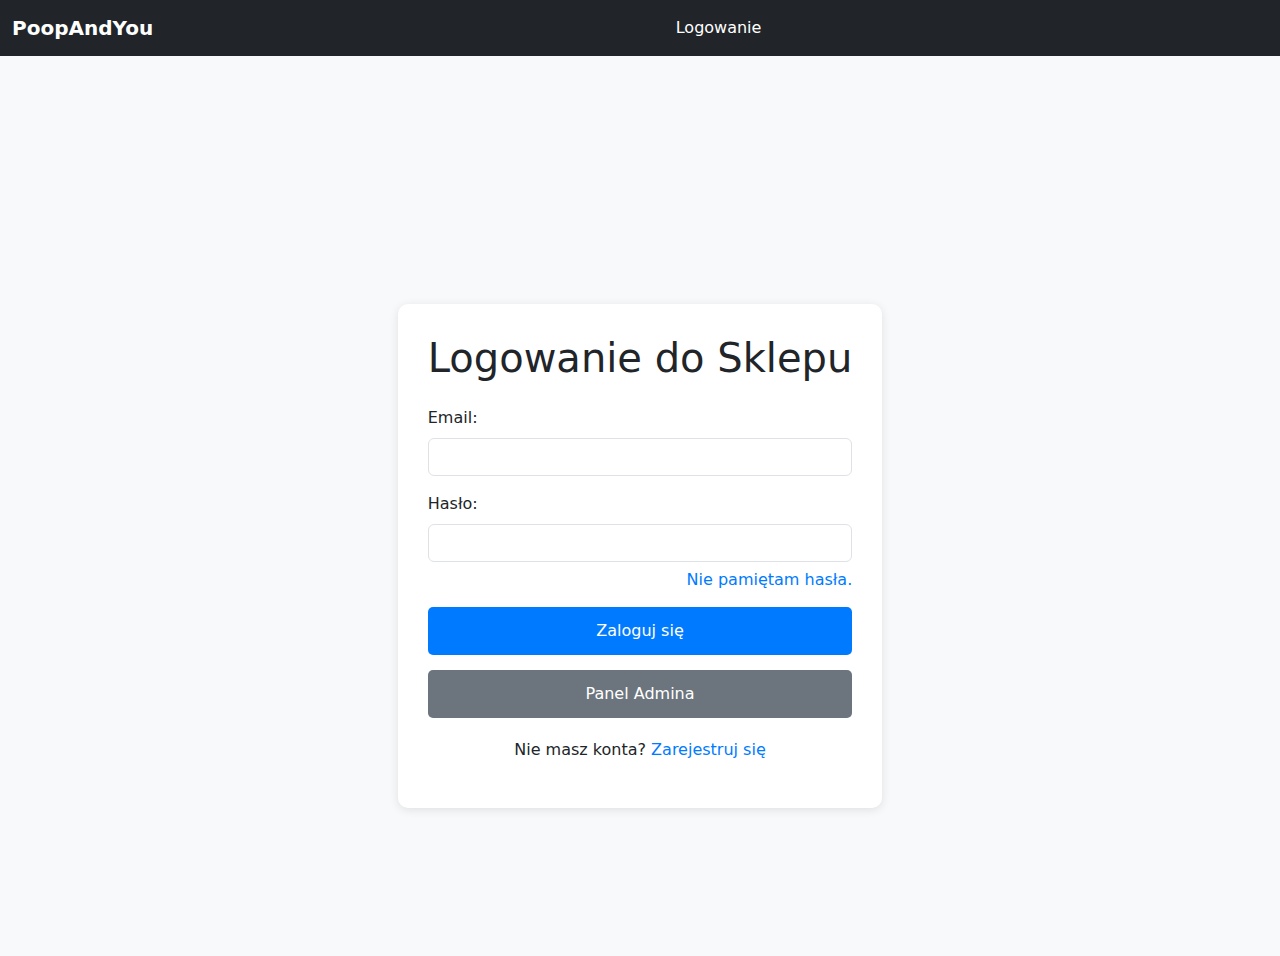
<file: sklep/index.html>
<!DOCTYPE html>
<html lang="pl">
<head>
    <meta charset="UTF-8">
    <meta name="viewport" content="width=device-width, initial-scale=1.0">
    <title>Logowanie do Sklepu</title>
    <link href="https://cdn.jsdelivr.net/npm/bootstrap@5.3.0/dist/css/bootstrap.min.css" rel="stylesheet">
    <link href="https://cdnjs.cloudflare.com/ajax/libs/font-awesome/6.0.0/css/all.min.css" rel="stylesheet">
    <style>
        .navbar-brand {
            font-weight: bold;
        }
        .container-login {
            margin-top: 100px;
            max-width: 500px;
            padding: 30px;
            background-color: white;
            border-radius: 10px;
            box-shadow: 0 2px 10px rgba(0, 0, 0, 0.1);
        }
        .btn-login {
            width: 100%;
            padding: 12px;
            font-size: 16px;
            border: none;
            border-radius: 5px;
            background-color: #007bff;
            color: white;
        }
        .btn-login:hover {
            background-color: #0056b3;
        }
        .btn-admin {
            width: 100%;
            margin-top: 15px;
            padding: 12px;
            font-size: 16px;
            border: none;
            border-radius: 5px;
            background-color: #6c757d;
            color: white;
        }
        .btn-admin:hover {
            background-color: #5a6268;
        }
        .forgot-password {
            text-align: right;
            margin-top: -10px;
            margin-bottom: 15px;
        }
        .forgot-password a {
            text-decoration: none;
            color: #007bff;
        }
        .forgot-password a:hover {
            text-decoration: underline;
        }
        .message {
            text-align: center;
            margin-top: 20px;
        }
        .message a {
            color: #007bff;
            text-decoration: none;
        }
        .message a:hover {
            text-decoration: underline;
        }
    </style>
</head>
<body class="bg-light">
<nav class="navbar navbar-expand-lg navbar-dark bg-dark">
    <div class="container-fluid">
        <a class="navbar-brand" href="dashboard.php">PoopAndYou</a>
        <button class="navbar-toggler" type="button" data-bs-toggle="collapse" data-bs-target="#navbarNav" aria-controls="navbarNav" aria-expanded="false" aria-label="Toggle navigation">
            <span class="navbar-toggler-icon"></span>
        </button>
        <div class="collapse navbar-collapse" id="navbarNav">
            <ul class="navbar-nav mx-auto">
                <li class="nav-item">
                    <a class="nav-link active" href="#">Logowanie</a>
                </li>
            </ul>
        </div>
    </div>
</nav>

<div class="container d-flex justify-content-center align-items-center min-vh-100">
    <div class="container-login">
        <h1 class="text-center mb-4">Logowanie do Sklepu</h1>
        <form action="login.php" method="post">
            <div class="mb-3">
                <label for="email" class="form-label">Email:</label>
                <input type="email" id="email" name="email" class="form-control" required>
            </div>
            <div class="mb-3">
                <label for="password" class="form-label">Hasło:</label>
                <input type="password" id="password" name="password" class="form-control" required>
            </div>
            <p class="forgot-password"><a href="reset_password.html">Nie pamiętam hasła.</a></p>
            <button type="submit" class="btn-login">Zaloguj się</button>
        </form>
        <button onclick="window.location.href='admin_login.html';" class="btn-admin">Panel Admina</button>
        <p class="message">Nie masz konta? <a href="register.html">Zarejestruj się</a></p>
    </div>
</div>

<script src="https://cdn.jsdelivr.net/npm/bootstrap@5.3.0/dist/js/bootstrap.bundle.min.js"></script>
</body>
</html>
</file>
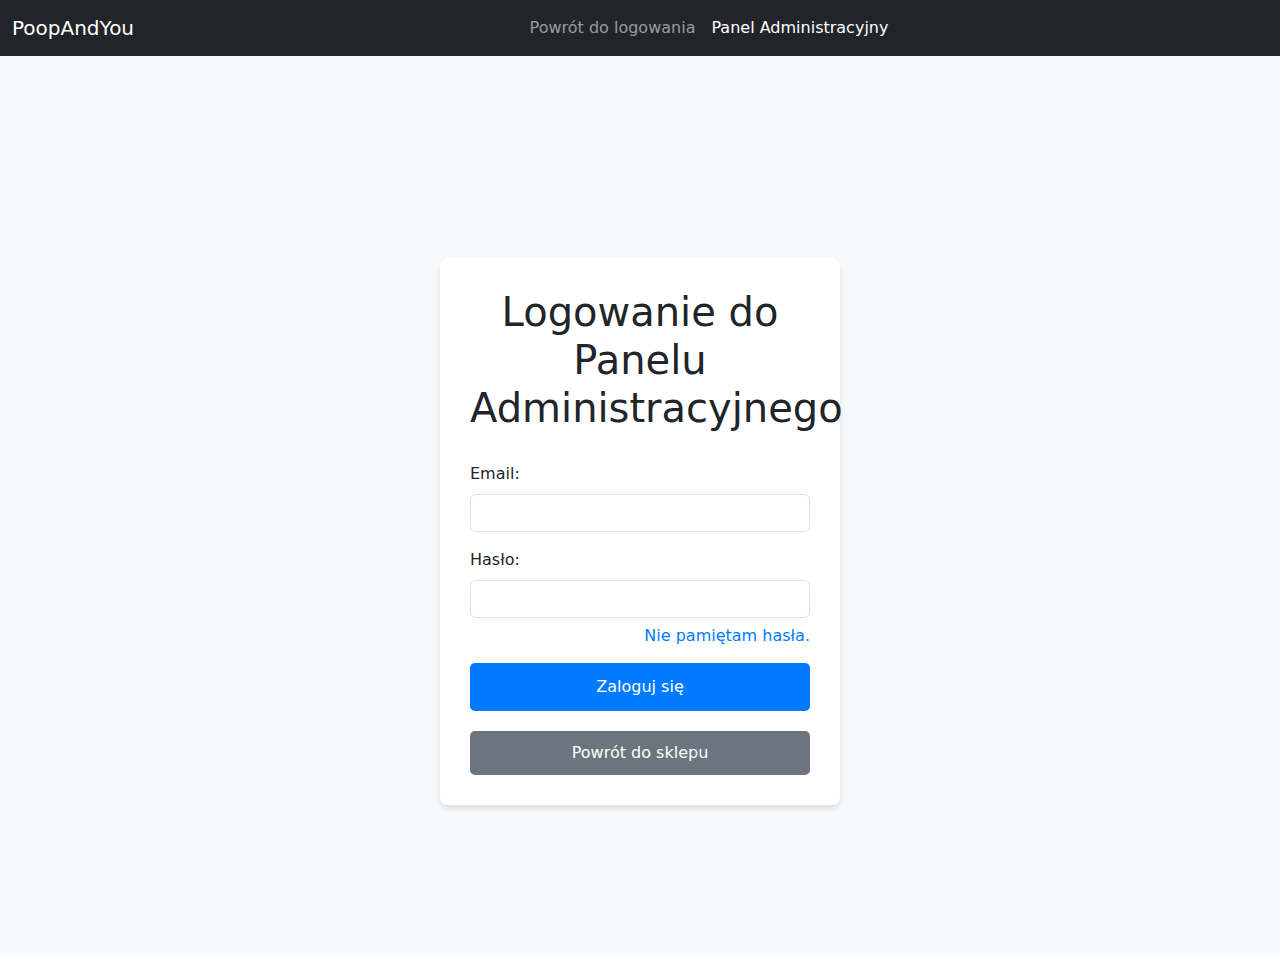
<file: sklep/admin_login.html>
<!DOCTYPE html>
<html lang="pl">
<head>
    <meta charset="UTF-8">
    <meta name="viewport" content="width=device-width, initial-scale=1.0">
    <title>Logowanie do Panelu Administracyjnego</title>
    <link href="https://cdn.jsdelivr.net/npm/bootstrap@5.3.0/dist/css/bootstrap.min.css" rel="stylesheet">
    <link href="https://cdnjs.cloudflare.com/ajax/libs/font-awesome/6.0.0/css/all.min.css" rel="stylesheet">
    <style>
        body {
            background-color: #f8f9fa;
        }
        .container-login {
            margin-top: 50px;
            background-color: white;
            padding: 30px;
            border-radius: 8px;
            box-shadow: 0 4px 6px rgba(0, 0, 0, 0.1);
            max-width: 400px;
        }
        h1 {
            text-align: center;
            margin-bottom: 30px;
        }
        .form-control {
            margin-bottom: 15px;
        }
        .btn-login {
            width: 100%;
            padding: 12px;
            background-color: #007bff;
            color: white;
            font-size: 16px;
            border: none;
            border-radius: 5px;
        }
        .btn-login:hover {
            background-color: #0056b3;
        }
        .forgot-password {
            text-align: right;
            margin-top: -10px;
            margin-bottom: 15px;
        }
        .forgot-password a {
            text-decoration: none;
            color: #007bff;
        }
        .forgot-password a:hover {
            text-decoration: underline;
        }
        .admin-panel {
            display: block;
            text-align: center;
            margin-top: 20px;
            padding: 10px 20px;
            background-color: #6c757d;
            color: white;
            text-decoration: none;
            border-radius: 5px;
        }
        .admin-panel:hover {
            background-color: #5a6268;
        }
    </style>
</head>
<body class="bg-light">
<nav class="navbar navbar-expand-lg navbar-dark bg-dark">
    <div class="container-fluid">
        <a class="navbar-brand" href="#">PoopAndYou</a>
        <button class="navbar-toggler" type="button" data-bs-toggle="collapse" data-bs-target="#navbarNav" aria-controls="navbarNav" aria-expanded="false" aria-label="Toggle navigation">
            <span class="navbar-toggler-icon"></span>
        </button>
        <div class="collapse navbar-collapse" id="navbarNav">
            <ul class="navbar-nav mx-auto">
                <li class="nav-item">
                    <a class="nav-link" href="index.html">Powrót do logowania</a>
                </li>
                <li class="nav-item">
                    <a class="nav-link active" href="#">Panel Administracyjny</a>
                </li>
            </ul>
        </div>
    </div>
</nav>

<div class="container d-flex justify-content-center align-items-center min-vh-100">
    <div class="container-login">
        <h1>Logowanie do Panelu Administracyjnego</h1>
        <form action="admin_login_process.php" method="post">
            <div class="mb-3">
                <label for="admin-email" class="form-label">Email:</label>
                <input type="email" id="admin-email" name="email" class="form-control" required>
            </div>
            <div class="mb-3">
                <label for="admin-password" class="form-label">Hasło:</label>
                <input type="password" id="admin-password" name="password" class="form-control" required>
            </div>
            <p class="forgot-password"><a href="reset_password.html">Nie pamiętam hasła.</a></p>
            <button type="submit" class="btn-login">Zaloguj się</button>
        </form>
        <a href="index.html" class="admin-panel">Powrót do sklepu</a>
    </div>
</div>

<script src="https://cdn.jsdelivr.net/npm/bootstrap@5.3.0/dist/js/bootstrap.bundle.min.js"></script>
</body>
</html>
</file>
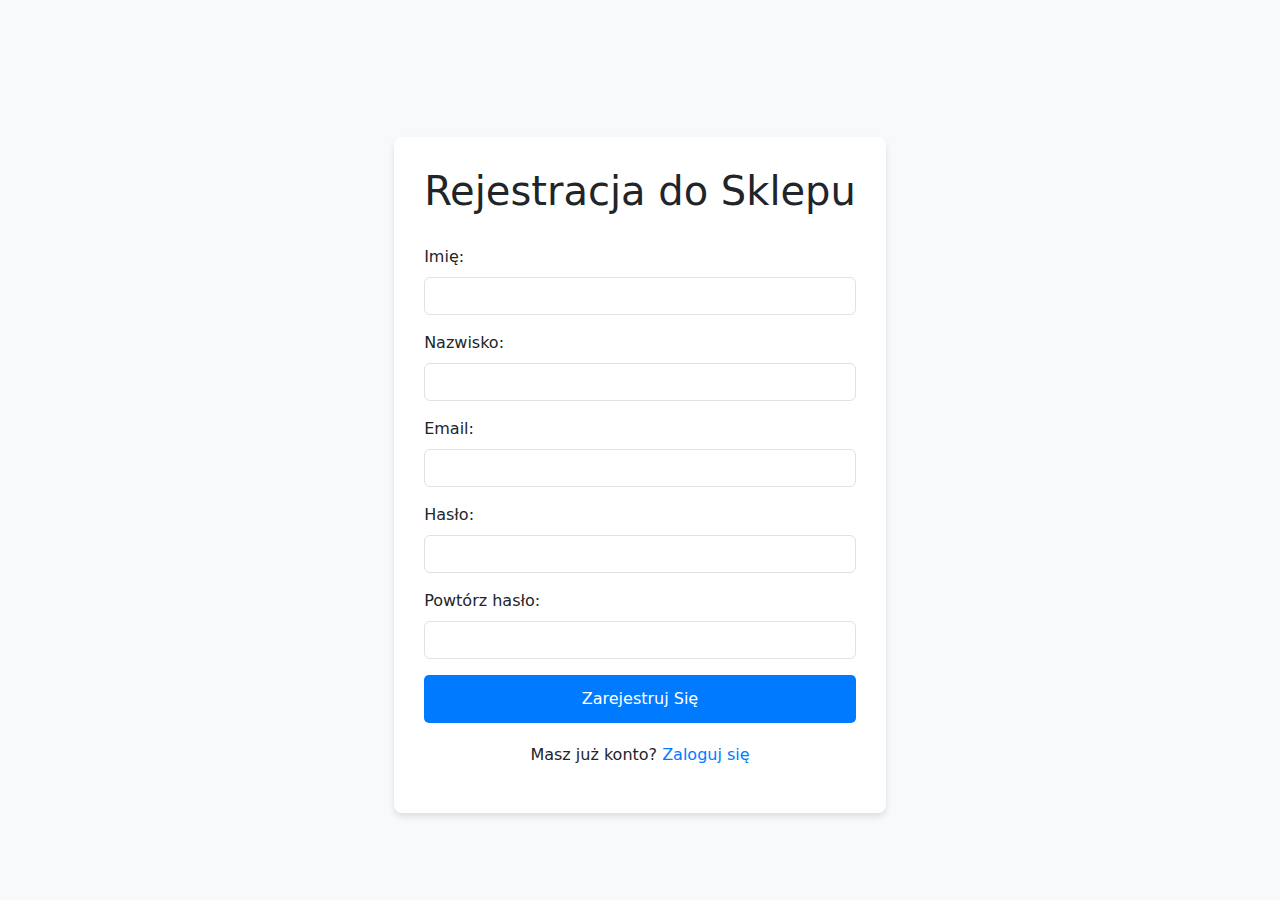
<file: sklep/register.html>
<!DOCTYPE html>
<html lang="pl">
<head>
    <meta charset="UTF-8">
    <meta name="viewport" content="width=device-width, initial-scale=1.0">
    <title>Rejestracja do Sklepu</title>
    <link href="https://cdn.jsdelivr.net/npm/bootstrap@5.3.0-alpha1/dist/css/bootstrap.min.css" rel="stylesheet">
    <style>
        body {
            background-color: #f8f9fa;
        }
        .container-register {
            margin-top: 50px;
            background-color: white;
            padding: 30px;
            border-radius: 8px;
            box-shadow: 0 4px 6px rgba(0, 0, 0, 0.1);
            max-width: 500px;
        }
        h1 {
            text-align: center;
            margin-bottom: 30px;
        }
        .form-control {
            margin-bottom: 15px;
        }
        .btn-register {
            width: 100%;
            padding: 12px;
            background-color: #007bff;
            color: white;
            font-size: 16px;
            border: none;
            border-radius: 5px;
        }
        .btn-register:hover {
            background-color: #0056b3;
        }
        .message {
            text-align: center;
            margin-top: 20px;
        }
        .message a {
            color: #007bff;
            text-decoration: none;
        }
        .message a:hover {
            text-decoration: underline;
        }
    </style>
</head>
<body>
    <div class="container d-flex justify-content-center align-items-center min-vh-100">
        <div class="container-register">
            <h1>Rejestracja do Sklepu</h1>
            <form action="register.php" method="post">
                <div class="mb-3">
                    <label for="imie" class="form-label">Imię:</label>
                    <input type="text" id="imie" name="imie" class="form-control" required>
                </div>
                <div class="mb-3">
                    <label for="nazwisko" class="form-label">Nazwisko:</label>
                    <input type="text" id="nazwisko" name="nazwisko" class="form-control" required>
                </div>
                <div class="mb-3">
                    <label for="email" class="form-label">Email:</label>
                    <input type="email" id="email" name="email" class="form-control" required>
                </div>
                <div class="mb-3">
                    <label for="password" class="form-label">Hasło:</label>
                    <input type="password" id="password" name="password" class="form-control" required>
                </div>
                <div class="mb-3">
                    <label for="password2" class="form-label">Powtórz hasło:</label>
                    <input type="password" id="password2" name="password2" class="form-control" required>
                </div>
                <button type="submit" class="btn-register">Zarejestruj Się</button>
            </form>
            <p class="message">Masz już konto? <a href="index.html">Zaloguj się</a></p>
        </div>
    </div>

    <script src="https://cdn.jsdelivr.net/npm/bootstrap@5.3.0-alpha1/dist/js/bootstrap.bundle.min.js"></script>
</body>
</html>
</file>
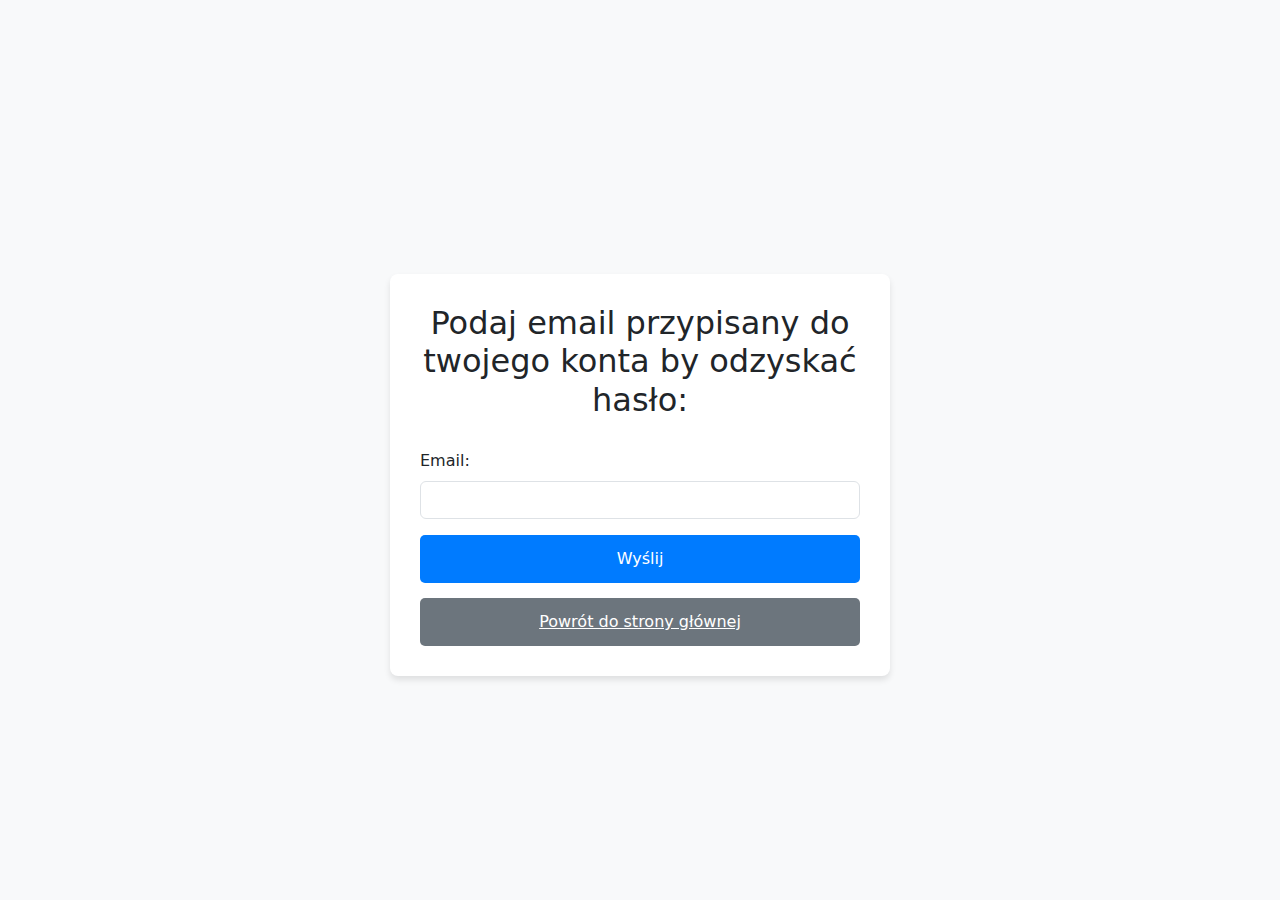
<file: sklep/reset_password.html>
<!DOCTYPE html>
<html lang="pl">
<head>
    <meta charset="UTF-8">
    <meta name="viewport" content="width=device-width, initial-scale=1.0">
    <title>Przypomnienie hasła</title>
    <link href="https://cdn.jsdelivr.net/npm/bootstrap@5.3.0-alpha1/dist/css/bootstrap.min.css" rel="stylesheet">
    <style>
        body {
            background-color: #f8f9fa;
        }
        .container-reminder {
            margin-top: 50px;
            background-color: white;
            padding: 30px;
            border-radius: 8px;
            box-shadow: 0 4px 6px rgba(0, 0, 0, 0.1);
            max-width: 500px;
        }
        h2 {
            text-align: center;
            margin-bottom: 30px;
        }
        .form-control {
            margin-bottom: 15px;
        }
        .btn-send {
            width: 100%;
            padding: 12px;
            background-color: #007bff;
            color: white;
            font-size: 16px;
            border: none;
            border-radius: 5px;
        }
        .btn-send:hover {
            background-color: #0056b3;
        }
        .btn-back {
            margin-top: 15px;
            width: 100%;
            padding: 12px;
            background-color: #6c757d;
            color: white;
            font-size: 16px;
            border: none;
            border-radius: 5px;
        }
        .btn-back:hover {
            background-color: #5a6268;
        }
    </style>
</head>
<body>
    <div class="container d-flex justify-content-center align-items-center min-vh-100">
        <div class="container-reminder">
            <h2>Podaj email przypisany do twojego konta by odzyskać hasło:</h2>
            <form action="password_reminder.php" method="post">
                <div class="mb-3">
                    <label for="email" class="form-label">Email:</label>
                    <input type="email" id="email" name="email" class="form-control" required>
                </div>
                <button type="submit" class="btn-send">Wyślij</button>
            </form>
            <a href="index.html" class="btn-back text-center d-block">Powrót do strony głównej</a>
        </div>
    </div>

    <script src="https://cdn.jsdelivr.net/npm/bootstrap@5.3.0-alpha1/dist/js/bootstrap.bundle.min.js"></script>
</body>
</html>
</file>
